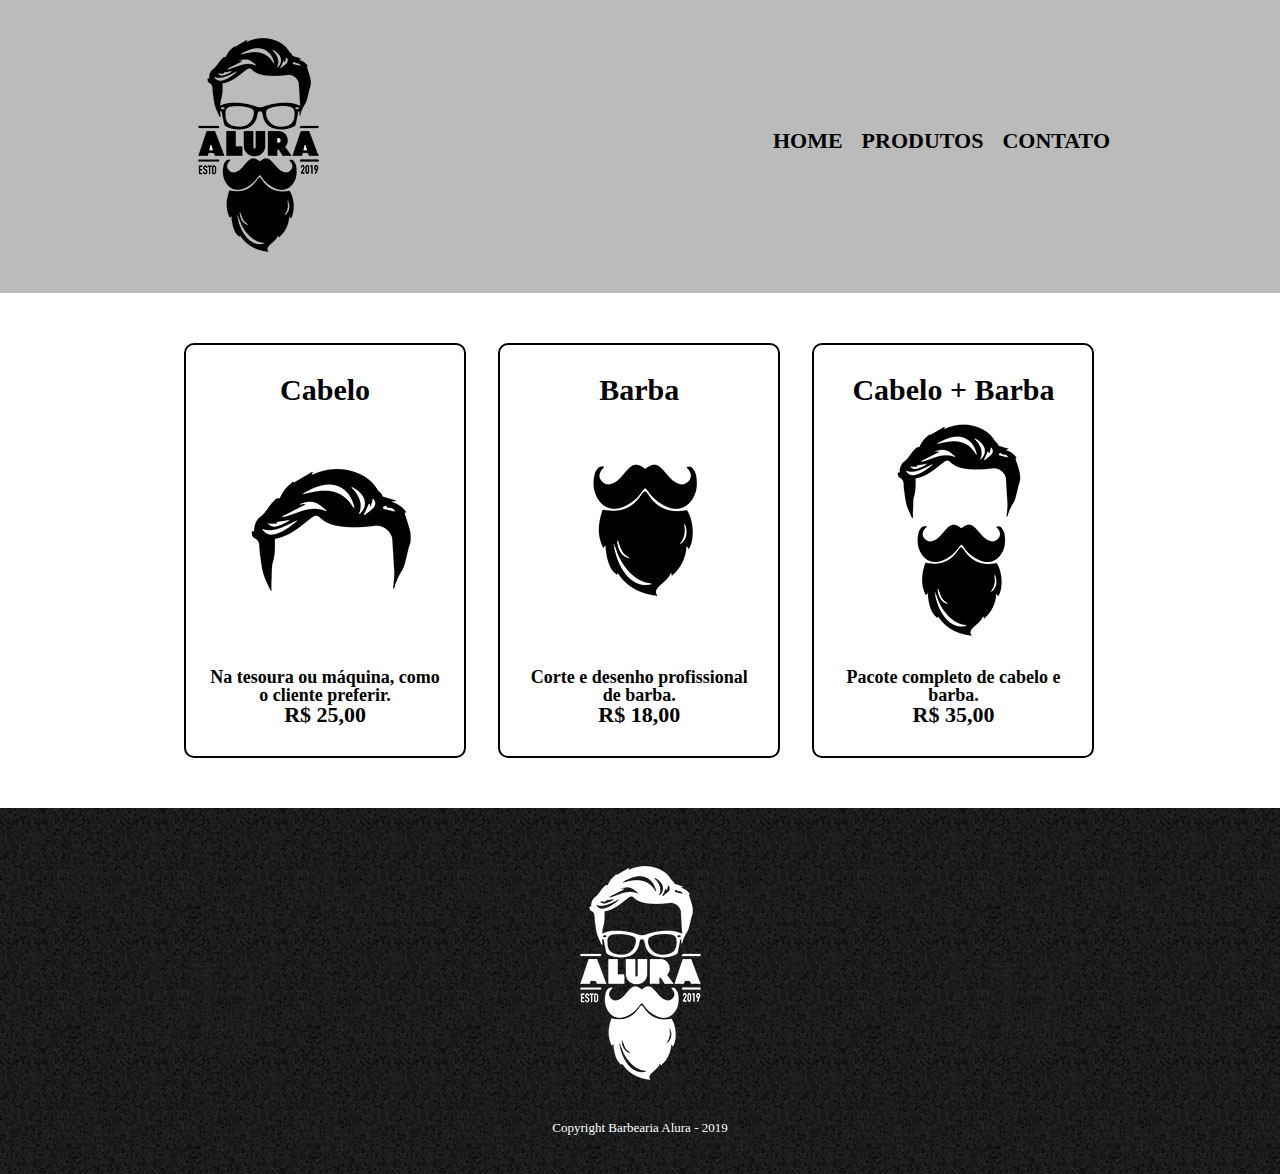
<file: index.html>
<!DOCTYPE html>
<html lang="en">
<head>
    <meta charset="UTF-8">
    <title>Produtos - Barbearia-Alura-Joao</title>
    <link rel="stylesheet" href="reset.css">
    <link rel="stylesheet" href="style-home.css">
</head>
<body>
    <header>
        <div class="caixa">
            <h1><img src="logo.png"></h1>
            <nav>
            <ul>
    
                <li><a href="https://punhagomes.github.io/barbearia-Alura-joao2/">HOME</a></li>
                <li><a href="https://punhagomes.github.io/joao-parte-3-trimestre-/">PRODUTOS</a></li>
                <li><a href="contato.html">CONTATO</a></li>
             </ul>
            </nav>
        </div>
    </header>

    <main>
        <ul class="produtos">
    <li>
        <h2>Cabelo</h2>
        <img src="cabelo.jpg">
        <p class="produto-descricao">Na tesoura ou máquina, como o cliente preferir.</p>
        <p class="produto-preco">R$ 25,00</p>
    </li>
    <li>
        <h2>Barba</h2>
        <img src="barba.jpg">
        <p class="produto-descricao">Corte e desenho profissional de barba.</p>
        <p class="produto-preco" >R$ 18,00</p>
    </li>
    <li> 
        <h2>Cabelo + Barba</h2>
        <img src="cabelo+barba.jpg">
        <p class="produto-descricao">Pacote completo de cabelo e barba.</p>
        <p class="produto-preco">R$ 35,00</p>
    </li>
        </ul>
    </main>
    <footer>
        <img src="logo-branco.png">
        <p class="copyright">Copyright Barbearia Alura - 2019</p>
    </footer>
</body>
<html>
</file>
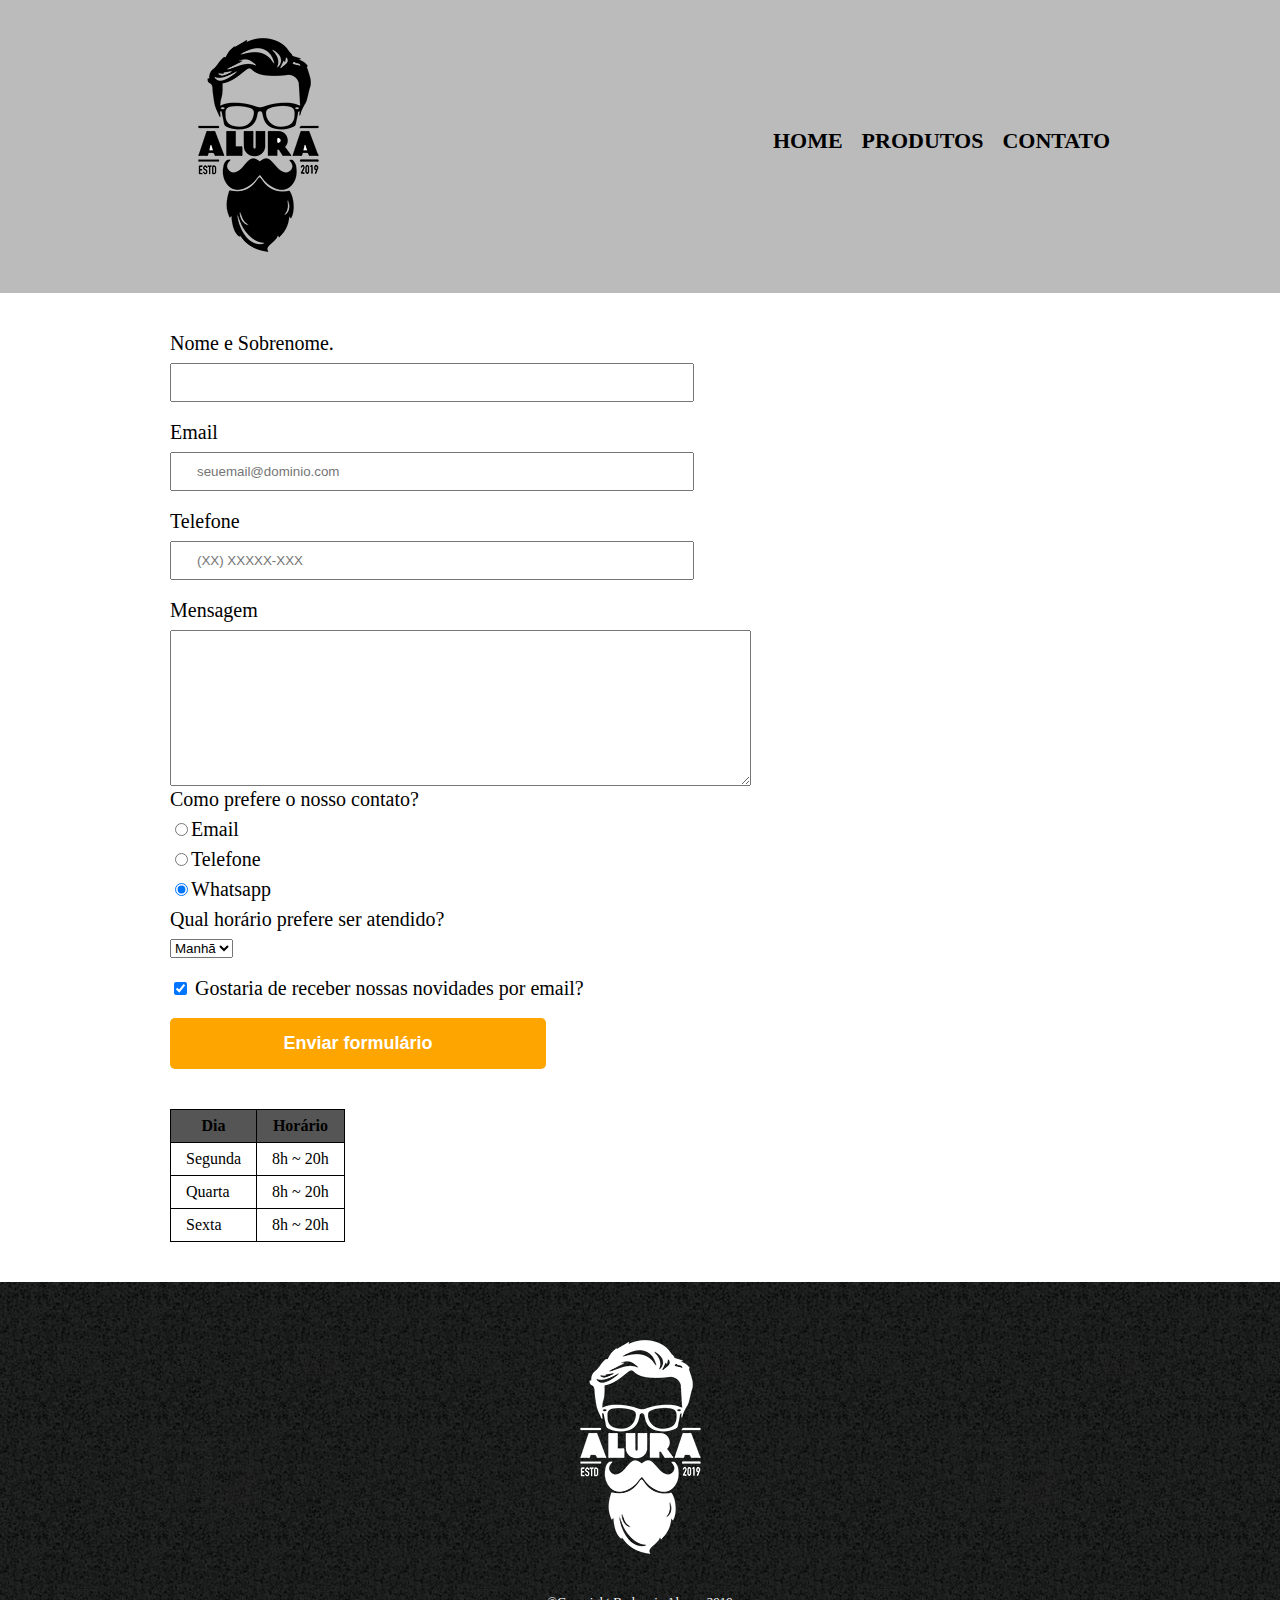
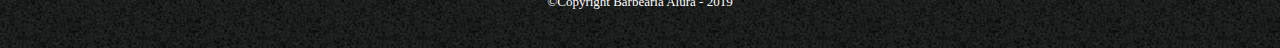
<file: contato.html>
<!DOCTYPE html>
<html lang="en">
<head>
    <meta charset="UTF-8">
    <title>Contato - Barbearia-Alura-Joao</title>
    <link rel="stylesheet" href="reset.css">
    <link rel="stylesheet" href="style.css">
</head>
<body>
    <header>
        <div class="caixa">
            <h1><img src="logo.png" alt="logo da Barbearia Alura"></h1>
            <nav>
            <ul>
    
                <li><a href="https://punhagomes.github.io/barbearia-Alura-joao2/">HOME</a></li>
                <li><a href="https://punhagomes.github.io/joao-parte-3-trimestre-/">PRODUTOS</a></li>
                <li><a href="">CONTATO</a></li>
             </ul>
            </nav>
        </div>
    </header>

    <main>
        <form>
            <label for="nomesobrenome">Nome e Sobrenome.</label>
            <input type="text" id="nomesobrenome" class="input-padrao" required>

            <label>Email</label>
            <input type="text" id="email" class="input-padrao"
             required placeholder="seuemail@dominio.com">

            <label for="telefone">Telefone</label>
            <input type="text" class="input-padrao"
            required placeholder="(XX) XXXXX-XXX">

            <label for="mensagem">Mensagem</label>
            <textarea cols="70" rows="10" id="mensagem"></textarea>

                <fieldset>
                <legend>Como prefere o nosso contato?</legend>
                <label for="radio-email"><input type="radio" name="contato" value="email"
                     id="radio-email">Email</label>
                
                <label for="radio-telefone"><input type="radio" 
                    name="contato" value="telefone" id="radio-telefone">Telefone</label>

                <label for="radio-whatsapp"><input type="radio" name="contato" 
                    value="whatsapp" id="radio-whatsapp" checked>Whatsapp</label>
                
            </fieldset>

            <fieldset>
            <legend>Qual horário prefere ser atendido?</legend>
            <select>
                <option>Manhã</option>
                <option>Tarde</option>
                <option>Noite</option>
            </select>
        </fieldset>

            <label class="checkbox"><input type="checkbox" checked>
                Gostaria de receber nossas novidades por email?</label>

            <input type="submit" value="Enviar formulário" class="enviar">

        </form>

        <table>
            <thead>
            <tr>
                <th>Dia</th>
                <th>Horário</th>
            </tr>
            </thead>
            <tbody>
            <tr>
                <td>Segunda </td>
                <td>8h ~ 20h</td>
            </tr>
       
            <tr>
                <td>Quarta </td>
                <td>8h ~ 20h</td>
            </tr>
            <tr>
                <td>Sexta </td>
                <td>8h ~ 20h</td>
            </tr>
        </tbody>
        </table>
    </main>

    <footer>
        <img src="logo-branco.png" alt="logo da Barbearia Alura">
        <p class="copyright">&copy;Copyright Barbearia Alura - 2019</p>
    </footer>
</body>
<html>
</file>
<file: style-home.css>
header {
    background: #BBBBBB;
    padding: 20px 0 ;
}

.caixa {
    position: relative;
    width: 940px;
    margin: 0 auto;
}

nav {
    position: absolute;
    top: 110px;
    right: 0;
}

nav li {
    display: inline;
    margin: 0 0 0 15px;
}

nav a {
    text-transform: uppercase;
    color: #000000;
    font-weight: bold;
    font-size: 22px;
    text-decoration: none;
}

nav a:hover {
    color: #C78C19;
    text-decoration: underline;

}

.produtos {
    width: 940px;
    margin: 0 auto;
    padding: 50px 0;
}

.produtos li {
    display: inline-block;
    text-align: center;
    width: 30%;
    vertical-align: top;
    margin: 0 1.5%;
    padding: 30px 20px;
    box-sizing: border-box;
    border: 2px solid #000000;
    border-radius: 10px;
}

.produtos li:hover {
    border-color: #C78C19;
}

.produtos li:active {
    border-color: #088C19;
}

.produtos li:hover h2 {
    font-size:  40px;
}

.produtos h2 {
    font-size: 30px;
    font-weight: bold;
}

.produto-preco {
    font-size: 22px;
    font-weight: bold;
}

.produto-descricao {
    font-size: 18px;
    font-weight: bold;
    margin-top: 10px;
}

footer {
    text-align: center;
    background:url(bg.jpg);
    padding: 40px 0;
}

.copyright {
    color: #FFFFFF;
    font-size: 13px;
    margin: 20px 0 0;
}
</file>
<file: style.css>
header {
    background: #BBBBBB;
    padding: 20px 0;
}

.caixa {
    position: relative;
    width: 940px;
    margin: 0 auto;
}

nav {
    position: absolute;
    top: 110px;
    right: 0;
}

nav li {
    display: inline;
    margin: 0 0 0 15px;
}

nav a {
    text-transform: uppercase;
    color: #000000;
    font-weight: bold;
    font-size: 22px;
    text-decoration: none;
}

nav a:hover {
    color: #C78C19;
    text-decoration: underline;
}

.produtos {
    display: inline-block;
    text-align: center;
    width: 30%;
    vertical-align: top;
    margin: 0 1.5%;
    padding: 30px 20px;
    box-sizing: border-box;
    border: 2px solid #000000;
    border-radius: 10px;
}

.produtos li:active {
    border-color: #088C19;
}

.produtos li:hover h2 {
    font-size:  40px;
}

.produtos h2 {
    font-size: 30px;
    font-weight: bold;
}

.produto-preco {
    font-size: 22px;
    font-weight: bold;
}

.produto-descricao {
    font-size: 18px;
    font-weight: bold;
    margin-top: 10px;
}

footer {
    text-align: center;
    background:url(bg.jpg);
    padding: 40px 0;
}

.copyright {
    color: #FFFFFF;
    font-size: 13px;
    margin: 20px 0 0;
}

main {
    width: 940px;
    margin: 0 auto;
}

form {
    margin: 40px 0;
}

form label, form legend {
    display: block;
    font-size: 20px;
    margin: 0 0 10px;
}

.input-padrao {
    display: block;
    margin: 0 0 20px;
    padding: 10px 25px;
    width: 50%;
}

.checkbox {
    margin: 20px 0;
}

.enviar {
    width: 40%;
    padding: 15px 0;
    background: orange;
    color: white;
    font-weight: bold;
    font-size: 18px;
    border: none;
    border-radius: 5px;
    transition: 1s all;
    cursor: pointer;
}

.enviar:hover {
    background: darkorange;
    transform: scale(1.2);
}

table {
    margin: 20px 0 40px;
}

thead { 
    background: #555555;
    font-weight: bold;
}

td, th {
    border: 1px solid #000000;
    padding: 8px 15px;
}
</file>
